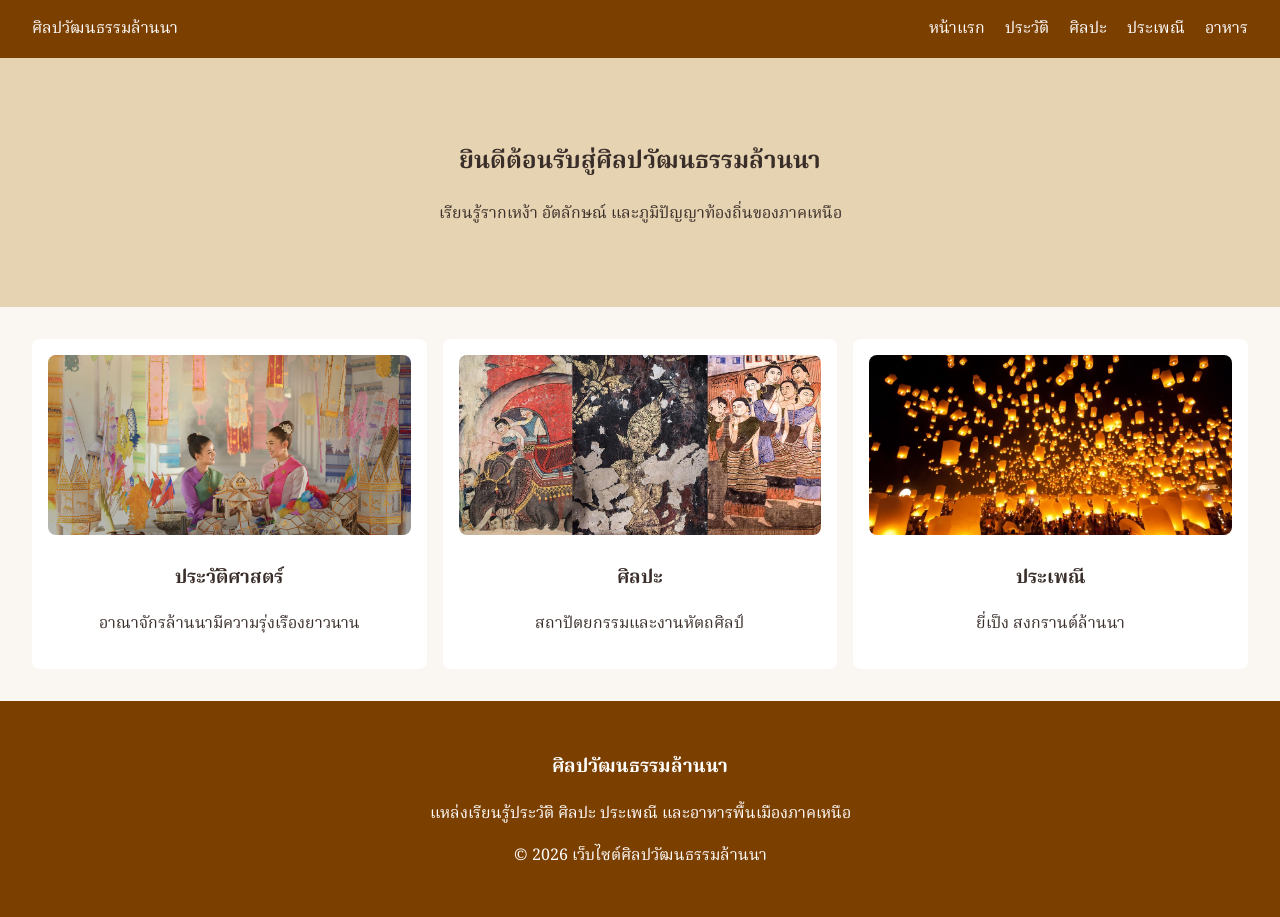
<file: index.html>
<!DOCTYPE html>
<html lang="th">
<head>
<meta charset="UTF-8">
<meta name="viewport" content="width=device-width, initial-scale=1.0">
<title>ศิลปวัฒนธรรมล้านนา</title>
<link href="https://fonts.googleapis.com/css2?family=Noto+Serif+Thai:wght@300;400;600;700&display=swap" rel="stylesheet">
<link rel="stylesheet" href="css/style.css">
</head>
<body>
<header>
  <div class="logo">ศิลปวัฒนธรรมล้านนา</div>
  <nav>
    <a href="index.html">หน้าแรก</a>
    <a href="history.html">ประวัติ</a>
    <a href="art.html">ศิลปะ</a>
    <a href="festival.html">ประเพณี</a>
    <a href="food.html">อาหาร</a>
  </nav>
</header>

<main>

<section class="hero">
  <h1>ยินดีต้อนรับสู่ศิลปวัฒนธรรมล้านนา</h1>
  <p>เรียนรู้รากเหง้า อัตลักษณ์ และภูมิปัญญาท้องถิ่นของภาคเหนือ</p>
</section>
<section class="grid">
  <div class="card"><img src="123.jpg"><h3>ประวัติศาสตร์</h3><p>อาณาจักรล้านนามีความรุ่งเรืองยาวนาน</p></div>
  <div class="card"><img src="121.jpg"><h3>ศิลปะ</h3><p>สถาปัตยกรรมและงานหัตถศิลป์</p></div>
  <div class="card"><img src="122.jpg"><h3>ประเพณี</h3><p>ยี่เป็ง สงกรานต์ล้านนา</p></div>
</section>

</main>

<footer>
  <footer class="footer">
    <div class="footer-content">
        <h3>ศิลปวัฒนธรรมล้านนา</h3>
        <p>แหล่งเรียนรู้ประวัติ ศิลปะ ประเพณี และอาหารพื้นเมืองภาคเหนือ</p>
        <p class="copyright">
            © 2026 เว็บไซต์ศิลปวัฒนธรรมล้านนา
        </p>
    </div>
</footer>

</footer>

<script src="js/script.js"></script>
</body>
</html>
</file>
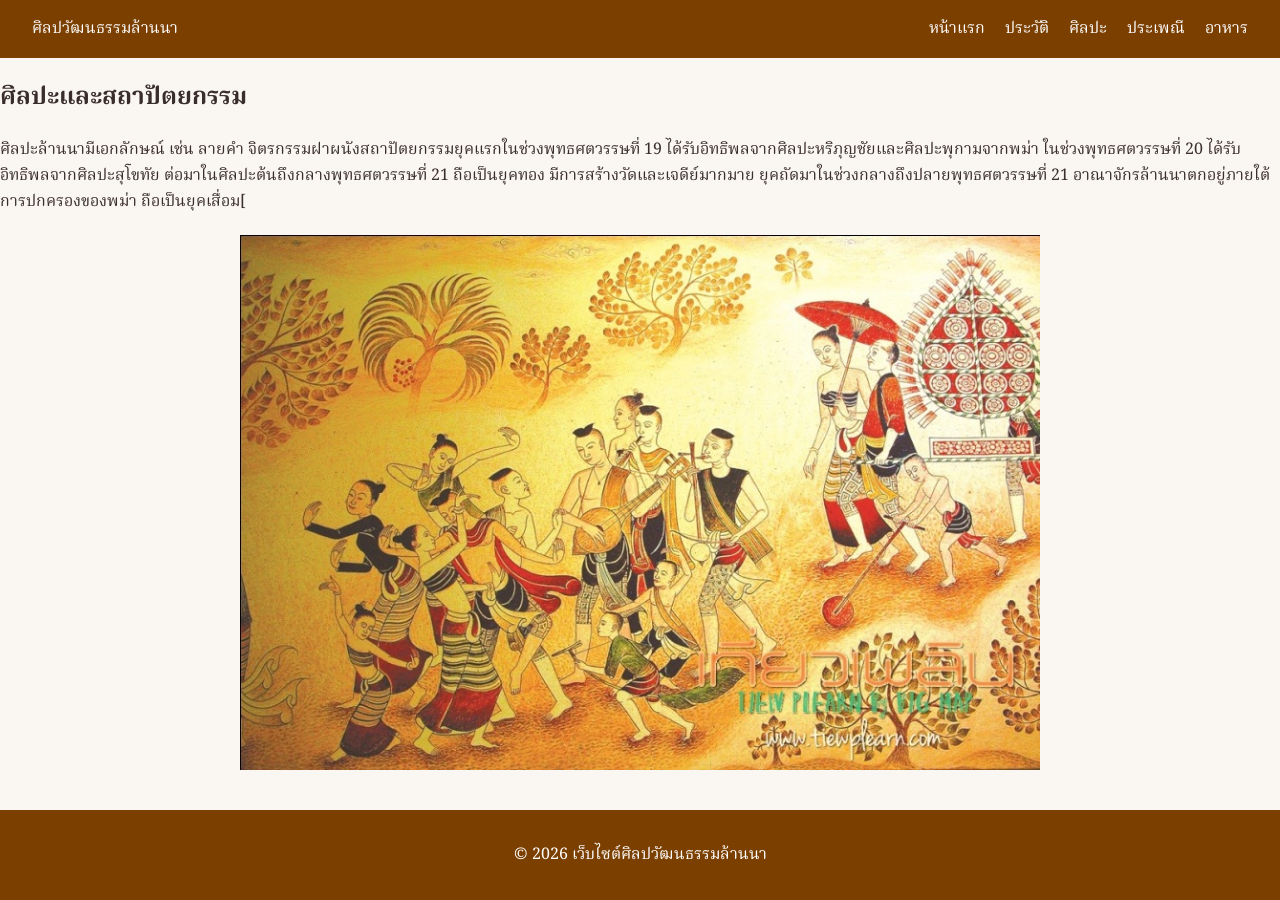
<file: art.html>
<!DOCTYPE html>
<html lang="th">
<head>
<meta charset="UTF-8">
<meta name="viewport" content="width=device-width, initial-scale=1.0">
<title>ศิลปะล้านนา</title>
<link href="https://fonts.googleapis.com/css2?family=Noto+Serif+Thai:wght@300;400;600;700&display=swap" rel="stylesheet">
<link rel="stylesheet" href="css/style.css">
</head>
<body>
<header>
  <div class="logo">ศิลปวัฒนธรรมล้านนา</div>
  <nav>
    <a href="index.html">หน้าแรก</a>
    <a href="history.html">ประวัติ</a>
    <a href="art.html">ศิลปะ</a>
    <a href="festival.html">ประเพณี</a>
    <a href="food.html">อาหาร</a>
  </nav>
</header>

<main>

<h2>ศิลปะและสถาปัตยกรรม</h2>
<p>ศิลปะล้านนามีเอกลักษณ์ เช่น ลายคำ จิตรกรรมฝาผนังสถาปัตยกรรมยุคแรกในช่วงพุทธศตวรรษที่ 19 
  ได้รับอิทธิพลจากศิลปะหริภุญชัยและศิลปะพุกามจากพม่า ในช่วงพุทธศตวรรษที่ 20 ได้รับอิทธิพลจากศิลปะสุโขทัย 
  ต่อมาในศิลปะต้นถึงกลางพุทธศตวรรษที่ 21 ถือเป็นยุคทอง มีการสร้างวัดและเจดีย์มากมาย 
  ยุคถัดมาในช่วงกลางถึงปลายพุทธศตวรรษที่ 21 อาณาจักรล้านนาตกอยู่ภายใต้การปกครองของพม่า ถือเป็นยุคเสื่อม[</p>
<img src="222.jpg" class="content-img">

</main>

<footer>
  <p>© 2026 เว็บไซต์ศิลปวัฒนธรรมล้านนา</p>
</footer>

<script src="js/script.js"></script>
</body>
</html>
</file>
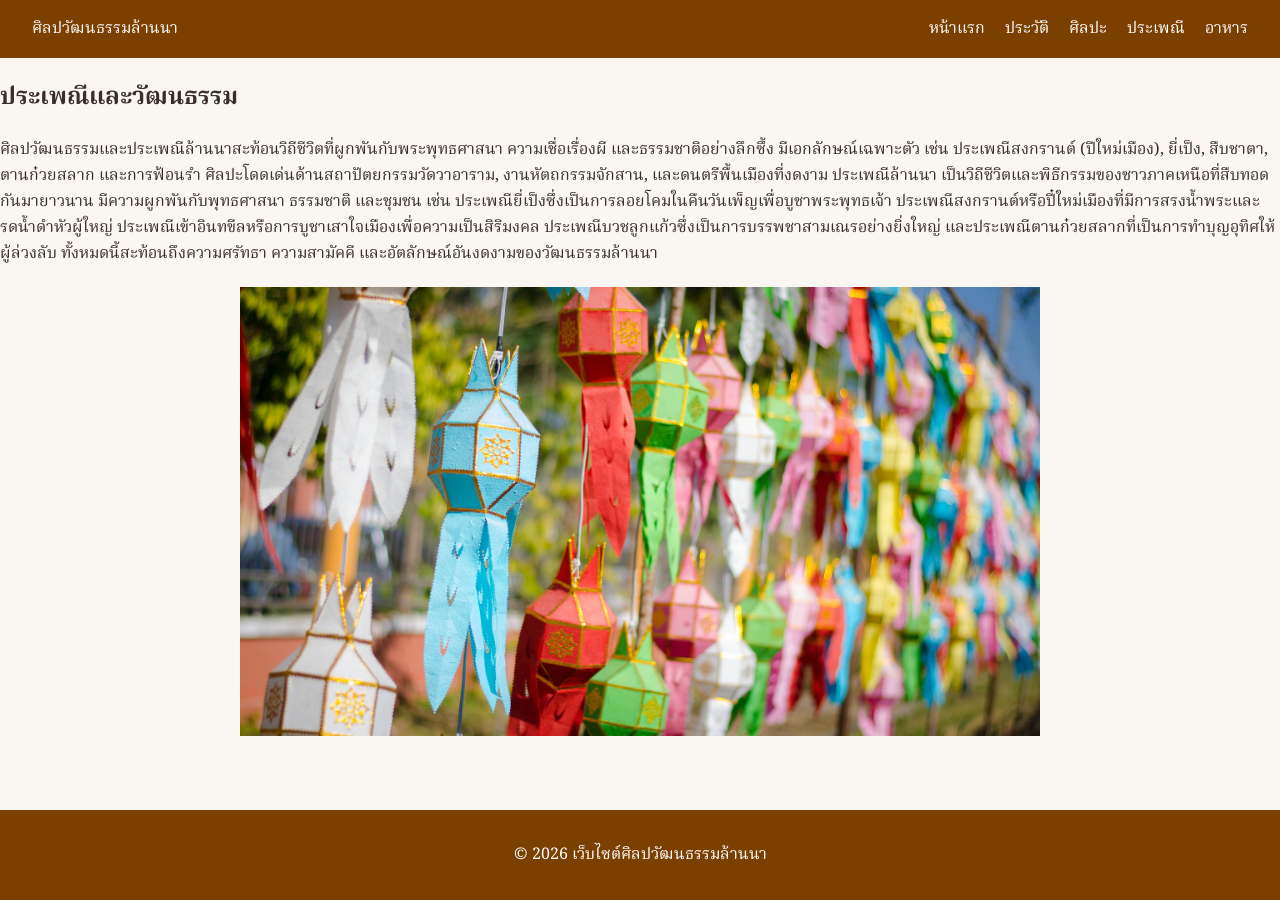
<file: festival.html>
<!DOCTYPE html>
<html lang="th">
<head>
<meta charset="UTF-8">
<meta name="viewport" content="width=device-width, initial-scale=1.0">
<title>ประเพณีล้านนา</title>
<link href="https://fonts.googleapis.com/css2?family=Noto+Serif+Thai:wght@300;400;600;700&display=swap" rel="stylesheet">
<link rel="stylesheet" href="css/style.css">
</head>
<body>
<header>
  <div class="logo">ศิลปวัฒนธรรมล้านนา</div>
  <nav>
    <a href="index.html">หน้าแรก</a>
    <a href="history.html">ประวัติ</a>
    <a href="art.html">ศิลปะ</a>
    <a href="festival.html">ประเพณี</a>
    <a href="food.html">อาหาร</a>
  </nav>
</header>

<main>

<h2>ประเพณีและวัฒนธรรม</h2>
<p>ศิลปวัฒนธรรมและประเพณีล้านนาสะท้อนวิถีชีวิตที่ผูกพันกับพระพุทธศาสนา ความเชื่อเรื่องผี และธรรมชาติอย่างลึกซึ้ง
   มีเอกลักษณ์เฉพาะตัว เช่น ประเพณีสงกรานต์ (ปีใหม่เมือง), ยี่เป็ง, สืบชาตา, ตานก๋วยสลาก และการฟ้อนรำ 
   ศิลปะโดดเด่นด้านสถาปัตยกรรมวัดวาอาราม, งานหัตถกรรมจักสาน, และดนตรีพื้นเมืองที่งดงาม ประเพณีล้านนา 
   เป็นวิถีชีวิตและพิธีกรรมของชาวภาคเหนือที่สืบทอดกันมายาวนาน มีความผูกพันกับพุทธศาสนา ธรรมชาติ และชุมชน 
   เช่น ประเพณียี่เป็งซึ่งเป็นการลอยโคมในคืนวันเพ็ญเพื่อบูชาพระพุทธเจ้า ประเพณีสงกรานต์หรือปี๋ใหม่เมืองที่มีการสรงน้ำพระและรดน้ำดำหัวผู้ใหญ่ 
   ประเพณีเข้าอินทขีลหรือการบูชาเสาใจเมืองเพื่อความเป็นสิริมงคล ประเพณีบวชลูกแก้วซึ่งเป็นการบรรพชาสามเณรอย่างยิ่งใหญ่
   และประเพณีตานก๋วยสลากที่เป็นการทำบุญอุทิศให้ผู้ล่วงลับ ทั้งหมดนี้สะท้อนถึงความศรัทธา ความสามัคคี และอัตลักษณ์อันงดงามของวัฒนธรรมล้านนา</p>
<img src="223.jpg" class="content-img">

</main>

<footer>
  <p>© 2026 เว็บไซต์ศิลปวัฒนธรรมล้านนา</p>
</footer>

<script src="js/script.js"></script>
</body>
</html>
</file>
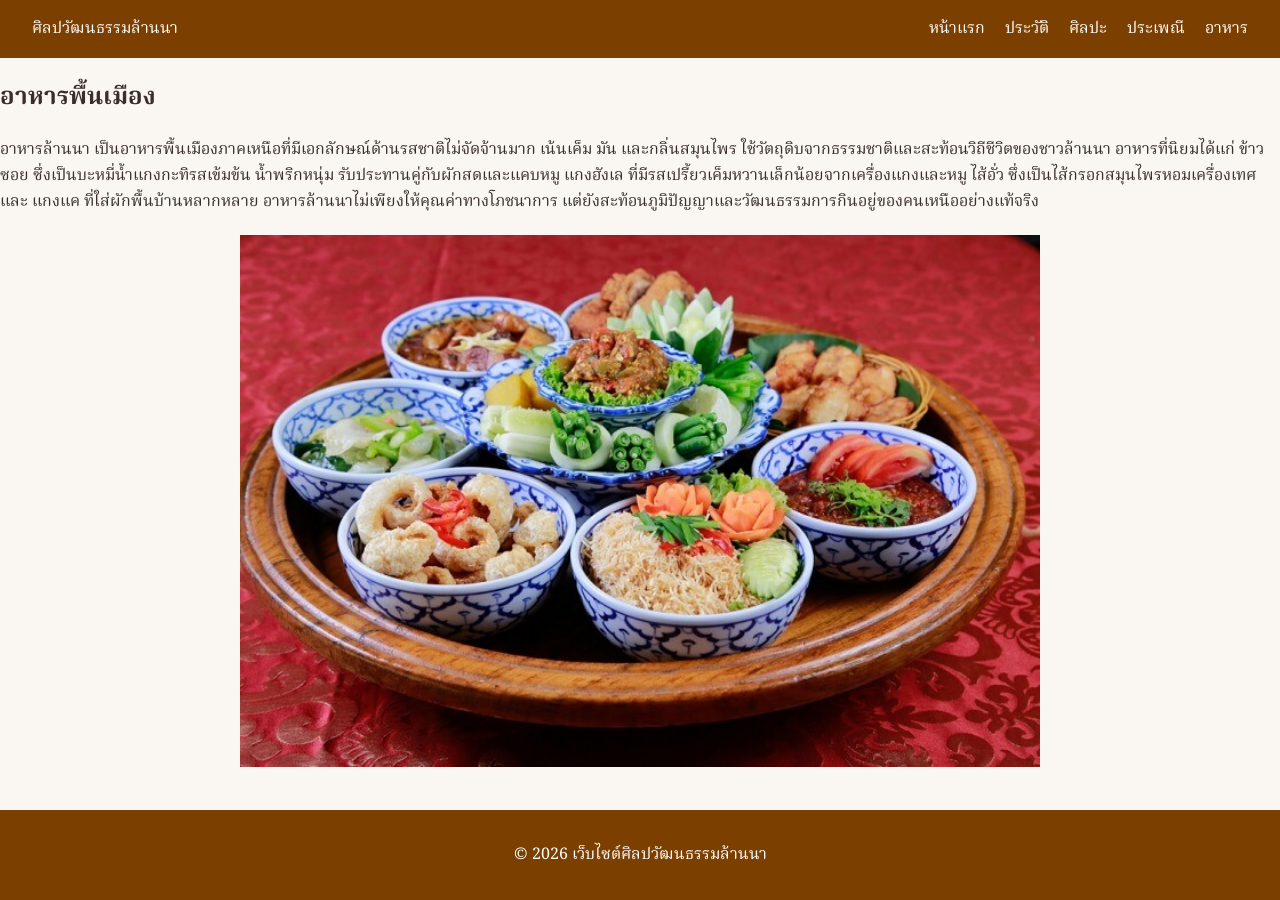
<file: food.html>
<!DOCTYPE html>
<html lang="th">
<head>
<meta charset="UTF-8">
<meta name="viewport" content="width=device-width, initial-scale=1.0">
<title>อาหารล้านนา</title>
<link href="https://fonts.googleapis.com/css2?family=Noto+Serif+Thai:wght@300;400;600;700&display=swap" rel="stylesheet">
<link rel="stylesheet" href="css/style.css">
</head>
<body>
<header>
  <div class="logo">ศิลปวัฒนธรรมล้านนา</div>
  <nav>
    <a href="index.html">หน้าแรก</a>
    <a href="history.html">ประวัติ</a>
    <a href="art.html">ศิลปะ</a>
    <a href="festival.html">ประเพณี</a>
    <a href="food.html">อาหาร</a>
  </nav>
</header>

</header>

<main>

<h2>อาหารพื้นเมือง</h2>
<p>อาหารล้านนา เป็นอาหารพื้นเมืองภาคเหนือที่มีเอกลักษณ์ด้านรสชาติไม่จัดจ้านมาก
   เน้นเค็ม มัน และกลิ่นสมุนไพร ใช้วัตถุดิบจากธรรมชาติและสะท้อนวิถีชีวิตของชาวล้านนา อาหารที่นิยมได้แก่ 
   ข้าวซอย ซึ่งเป็นบะหมี่น้ำแกงกะทิรสเข้มข้น น้ำพริกหนุ่ม รับประทานคู่กับผักสดและแคบหมู แกงฮังเล 
   ที่มีรสเปรี้ยวเค็มหวานเล็กน้อยจากเครื่องแกงและหมู ไส้อั่ว ซึ่งเป็นไส้กรอกสมุนไพรหอมเครื่องเทศ และ แกงแค 
   ที่ใส่ผักพื้นบ้านหลากหลาย อาหารล้านนาไม่เพียงให้คุณค่าทางโภชนาการ แต่ยังสะท้อนภูมิปัญญาและวัฒนธรรมการกินอยู่ของคนเหนืออย่างแท้จริง</p>
<img src="231.jpg" class="content-img">

</main>

<footer>
  <p>© 2026 เว็บไซต์ศิลปวัฒนธรรมล้านนา</p>
</footer>

<script src="js/script.js"></script>
</body>
</html>
</file>
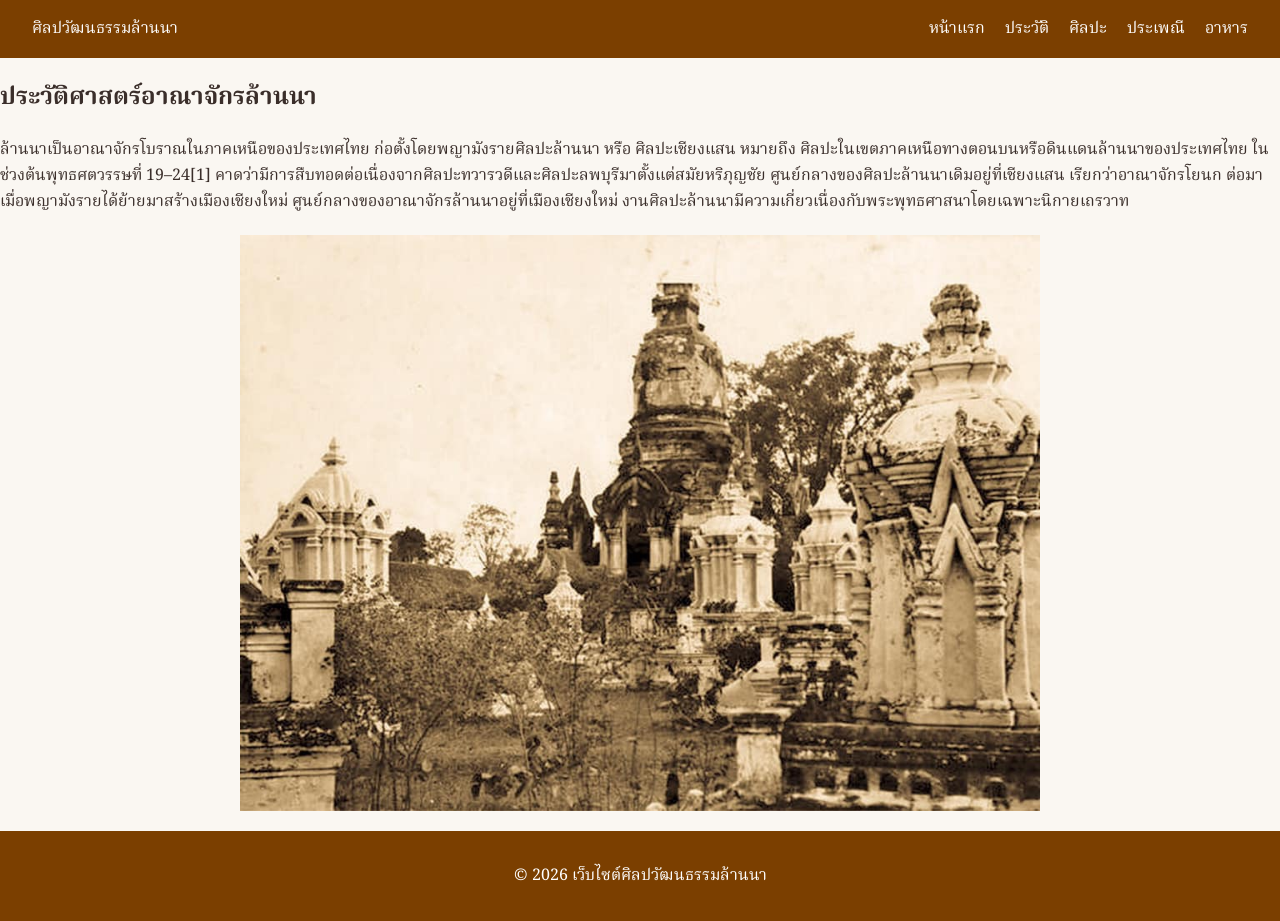
<file: history.html>
<!DOCTYPE html>
<html lang="th">
<head>
<meta charset="UTF-8">
<meta name="viewport" content="width=device-width, initial-scale=1.0">
<title>ประวัติล้านนา</title>
<link href="https://fonts.googleapis.com/css2?family=Noto+Serif+Thai:wght@300;400;600;700&display=swap" rel="stylesheet">
<link rel="stylesheet" href="css/style.css">
</head>
<body>
<header>
  <div class="logo">ศิลปวัฒนธรรมล้านนา</div>
  <nav>
    <a href="index.html">หน้าแรก</a>
    <a href="history.html">ประวัติ</a>
    <a href="art.html">ศิลปะ</a>
    <a href="festival.html">ประเพณี</a>
    <a href="food.html">อาหาร</a>
  </nav>
</header>

<main>

<h2>ประวัติศาสตร์อาณาจักรล้านนา</h2>
<p>
  ล้านนาเป็นอาณาจักรโบราณในภาคเหนือของประเทศไทย ก่อตั้งโดยพญามังรายศิลปะล้านนา 
  หรือ ศิลปะเชียงแสน หมายถึง ศิลปะในเขตภาคเหนือทางตอนบนหรือดินแดนล้านนาของประเทศไทย
  ในช่วงต้นพุทธศตวรรษที่ 19–24[1] คาดว่ามีการสืบทอดต่อเนื่องจากศิลปะทวารวดีและศิลปะลพบุรีมาตั้งแต่สมัยหริภุญชัย 
  ศูนย์กลางของศิลปะล้านนาเดิมอยู่ที่เชียงแสน เรียกว่าอาณาจักรโยนก ต่อมาเมื่อพญามังรายได้ย้ายมาสร้างเมืองเชียงใหม่
   ศูนย์กลางของอาณาจักรล้านนาอยู่ที่เมืองเชียงใหม่ งานศิลปะล้านนามีความเกี่ยวเนื่องกับพระพุทธศาสนาโดยเฉพาะนิกายเถรวาท
</p>
<img src="134.jpg" class="content-img">

</main>

<footer>
  <p>© 2026 เว็บไซต์ศิลปวัฒนธรรมล้านนา</p>
</footer>

<script src="js/script.js"></script>
</body>
</html>
</file>
<file: css/style.css>
body {
  font-family: 'Noto Serif Thai', serif;
  margin: 0;
  background: #faf7f2;
  color: #3a2e2a;
}
header {
  display: flex;
  justify-content: space-between;
  align-items: center;
  padding: 1rem 2rem;
  background: #7b3f00;
  color: #fff;
}
nav a {
  color: #fff;
  margin-left: 1rem;
  text-decoration: none;
}
.hero {
  padding: 4rem 2rem;
  text-align: center;
  background: #e6d3b1;
}
.grid {
  display: grid;
  grid-template-columns: repeat(auto-fit, minmax(250px,1fr));
  gap: 1rem;
  padding: 2rem;
}
.card {
  background: #fff;
  padding: 1rem;
  border-radius: 8px;
  text-align: center;
}
.card img {
  width: 100%;
  height: 180px;      /* กำหนดความสูงเท่ากัน */
  object-fit: cover; /* ครอบรูปให้เต็ม ไม่ยืด */
  border-radius: 8px;
}

footer {
  text-align: center;
  padding: 1rem;
  background: #7b3f00;
  color: #fff;
}

.content-img {
  width: 100%;
  max-width: 800px;   /* จำกัดความกว้าง */
  height: auto;       /* ไม่ให้ภาพเบี้ยว */
  display: block;
  margin: 20px auto;  /* จัดกึ่งกลาง */
}
html, body {
    height: 100%;
    margin: 0;
}

body {
    display: flex;
    flex-direction: column;
}

main {
    flex: 1;
}
</file>
